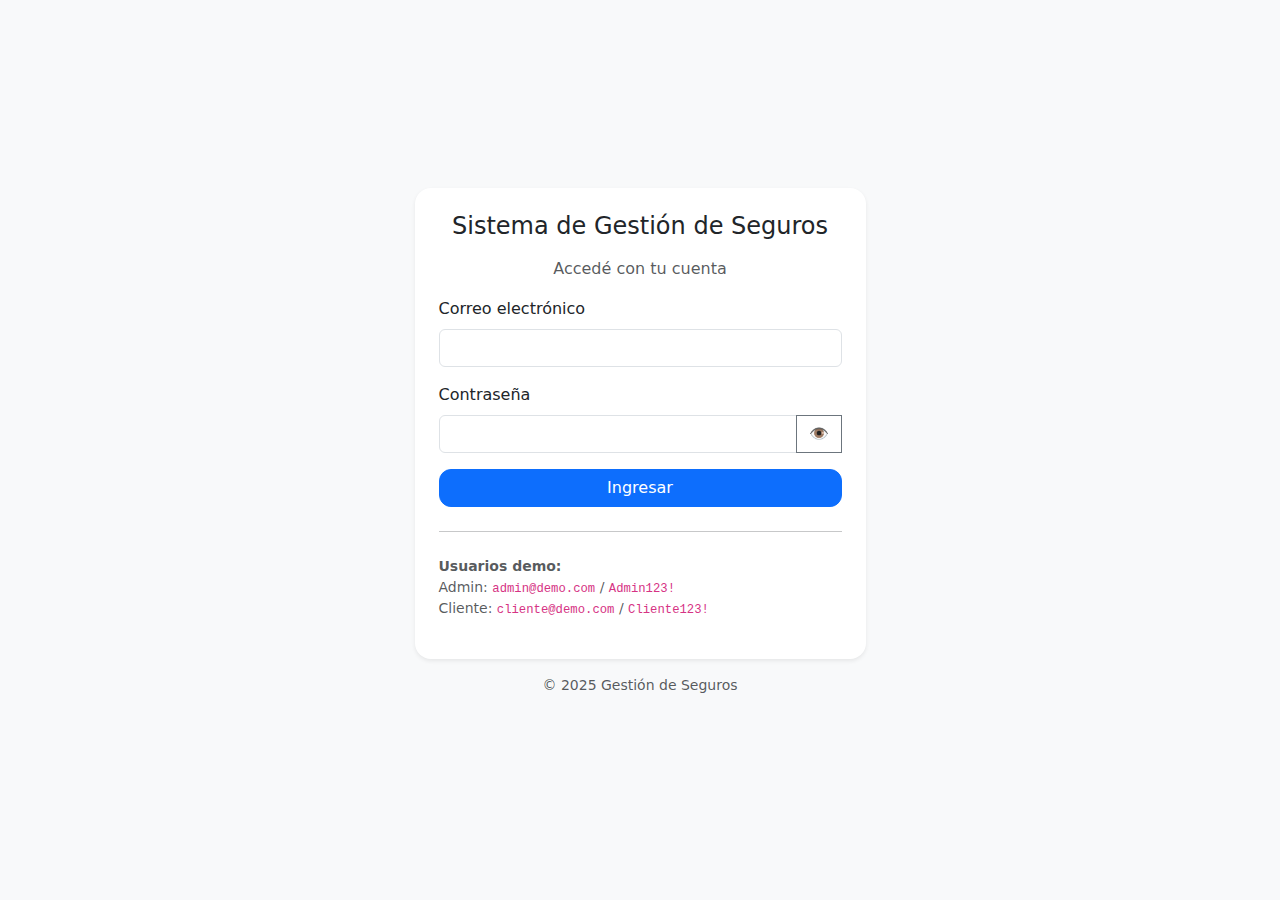
<file: login/index.html>
<!doctype html>
<html lang="es">
<head>
  <meta charset="utf-8" />
  <meta name="viewport" content="width=device-width, initial-scale=1" />
  <title>Ingreso | Gestión de Seguros</title>
  <link href="https://cdn.jsdelivr.net/npm/bootstrap@5.3.3/dist/css/bootstrap.min.css" rel="stylesheet" />
  <link href="./style.css" rel="stylesheet" />
</head>
<body class="bg-light d-flex align-items-center" style="min-height:100vh;">
  <main class="container">
    <div class="row justify-content-center">
      <div class="col-md-6 col-lg-5">
        <div class="card shadow-sm border-0">
          <div class="card-body p-4">
            <h1 class="h4 text-center mb-3">Sistema de Gestión de Seguros</h1>
            <p class="text-center text-muted">Accedé con tu cuenta</p>
            <div id="alert-container"></div>

            <form id="loginForm" novalidate>
              <div class="mb-3">
                <label for="email" class="form-label">Correo electrónico</label>
                <input type="email" class="form-control" id="email" required />
                <div class="invalid-feedback">Ingresá un correo válido.</div>
              </div>

              <div class="mb-3">
                <label for="password" class="form-label">Contraseña</label>
                <div class="input-group">
                  <input type="password" class="form-control" id="password" required minlength="8" />
                  <button class="btn btn-outline-secondary" type="button" id="togglePwd">👁️</button>
                  <div class="invalid-feedback">Mínimo 8 caracteres.</div>
                </div>
              </div>

              <div class="d-grid">
                <button class="btn btn-primary" type="submit">Ingresar</button>
              </div>
            </form>

            <hr class="my-4" />
            <p class="small text-muted">
              <strong>Usuarios demo:</strong><br>
              Admin: <code>admin@demo.com</code> / <code>Admin123!</code><br>
              Cliente: <code>cliente@demo.com</code> / <code>Cliente123!</code>
            </p>
          </div>
        </div>
        <p class="text-center mt-3 text-muted small">&copy; 2025 Gestión de Seguros</p>
      </div>
    </div>
  </main>
  <script src="./script.js"></script>
  <script src="https://cdn.jsdelivr.net/npm/bootstrap@5.3.3/dist/js/bootstrap.bundle.min.js"></script>
</body>
</html>
</file>
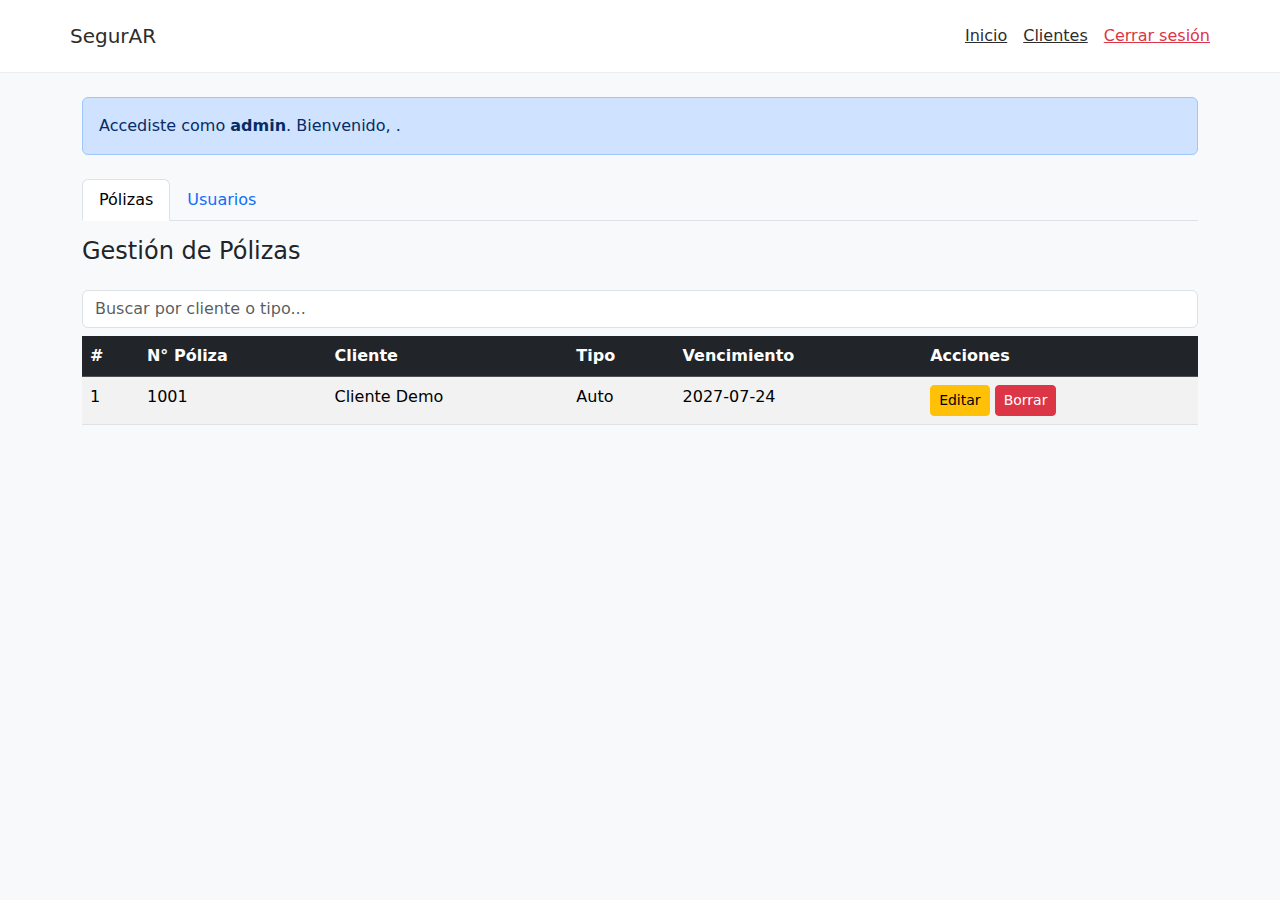
<file: login/app/dashboard_admin.html>
<!doctype html>
<html lang="es">
<head>
  <meta charset="utf-8" />
  <meta name="viewport" content="width=device-width, initial-scale=1" />
  <title>Panel Admin - Gestión de Seguros</title>
  <link href="https://cdn.jsdelivr.net/npm/bootstrap@5.3.3/dist/css/bootstrap.min.css" rel="stylesheet" />
  <link rel="stylesheet" href="../../backend/Header/header.css" />

  <!-- Estilo para la notificación flotante -->
  <style>
    #alertContainer {
      position: fixed;
      top: 20px;
      left: 50%;  /* centrado horizontal */
      z-index: 1055;
      transition: opacity 0.6s ease-in-out, transform 0.6s ease-in-out;
      opacity: 0;
      transform: translateX(-50%) translateY(-20px);
    }
    #alertContainer.show {
      opacity: 1;
      transform: translateY(0);
    }

    /* estilo visual cuando el selector está deshabilitado */
    .is-disabled {
      opacity: 0.6;
      pointer-events: none;
    }
  </style>
</head>

<body class="bg-light">
  <!-- ========== HEADER ========== -->
  <header class="main-header">
    <nav class="navbar container d-flex justify-content-between align-items-center py-3">
      <a class="navbar-brand" href="../index.html">SegurAR</a>
      <ul class="nav list-unstyled d-flex gap-3 m-0">
        <li><a href="./dashboard_admin.html">Inicio</a></li>
        <li><a href="./clientes_admin.html">Clientes</a></li>
        <li><a href="./logout.html" class="text-danger">Cerrar sesión</a></li>
      </ul>
    </nav>
  </header>

  <!-- ========== CONTENIDO PRINCIPAL ========== -->
  <main class="container py-4">
    <div id="alertaBienvenida" class="alert alert-primary mb-4">
      Accediste como <strong>admin</strong>. Bienvenido, <span id="username"></span>.
    </div>

    <!-- Contenedor para notificación flotante -->
    <div id="alertContainer"></div>

    <!-- Pestañas -->
    <ul class="nav nav-tabs">
      <li class="nav-item"><a class="nav-link active" data-bs-toggle="tab" href="#polizas">Pólizas</a></li>
      <li class="nav-item"><a class="nav-link" data-bs-toggle="tab" href="#usuarios">Usuarios</a></li>
    </ul>

    <div class="tab-content mt-3">
      <!-- TAB DE PÓLIZAS -->
      <div class="tab-pane fade show active" id="polizas">
        <div class="d-flex justify-content-between align-items-center mb-3">
          <h4>Gestión de Pólizas</h4>
        </div>

        <input type="text" id="buscarPoliza" class="form-control mb-2" placeholder="Buscar por cliente o tipo...">

        <table class="table table-striped" id="tablaPolizas">
          <thead class="table-dark">
            <tr>
              <th>#</th>
              <th>N° Póliza</th>
              <th>Cliente</th>
              <th>Tipo</th>
              <th>Vencimiento</th>
              <th>Acciones</th>
            </tr>
          </thead>
          <tbody></tbody>
        </table>
      </div>

      <!-- TAB DE USUARIOS -->
      <div class="tab-pane fade" id="usuarios">
        <div class="d-flex justify-content-between align-items-center mb-3">
          <h4>Gestión de Usuarios</h4>
          <button class="btn btn-success btn-sm" data-bs-toggle="modal" data-bs-target="#modalUsuario" onclick="abrirNuevoUsuario()">+ Nuevo Usuario</button>
        </div>

        <input type="text" id="buscarUsuario" class="form-control mb-2" placeholder="Buscar por nombre, email o rol...">

        <table class="table table-striped" id="tablaUsuarios">
          <thead class="table-dark">
            <tr>
              <th>#</th>
              <th>Nombre</th>
              <th>Email</th>
              <th>Rol</th>
              <th>Acciones</th>
            </tr>
          </thead>
          <tbody></tbody>
        </table>
      </div>
    </div>
  </main>

  <!-- ========== MODAL PÓLIZA ========== -->
  <div class="modal fade" id="modalPoliza" tabindex="-1">
    <div class="modal-dialog">
      <div class="modal-content">
        <div class="modal-header">
          <h5 class="modal-title" id="tituloPoliza">Editar Póliza</h5>
          <button type="button" class="btn-close" data-bs-dismiss="modal"></button>
        </div>
        <div class="modal-body">
          <form id="formPoliza">
            <input type="hidden" id="polizaIndex">
            <div class="mb-2"><label>N° de póliza</label><input type="text" id="numero" class="form-control" required></div>
            <div class="mb-2"><label>Cliente</label><input type="text" id="cliente" class="form-control" required></div>
            <div class="mb-2"><label>Tipo</label><input type="text" id="tipo" class="form-control" required></div>
            <div class="mb-2"><label>Vencimiento</label><input type="date" id="vencimiento" class="form-control" required></div>
          </form>
        </div>
        <div class="modal-footer">
          <button class="btn btn-secondary" data-bs-dismiss="modal">Cancelar</button>
          <button class="btn btn-primary" id="guardarPoliza">Guardar</button>
        </div>
      </div>
    </div>
  </div>

  <!-- ========== MODAL USUARIO ========== -->
  <div class="modal fade" id="modalUsuario" tabindex="-1">
    <div class="modal-dialog">
      <div class="modal-content">
        <div class="modal-header">
          <h5 class="modal-title" id="tituloUsuario">Nuevo Usuario</h5>
          <button type="button" class="btn-close" data-bs-dismiss="modal"></button>
        </div>
        <div class="modal-body">
          <form id="formUsuario">
            <input type="hidden" id="userIndex">
            <div class="mb-2"><label>Nombre</label><input type="text" id="uname" class="form-control" required></div>
            <div class="mb-2"><label>Email</label><input type="email" id="uemail" class="form-control" required></div>
            <div class="mb-2"><label>Rol</label>
              <select id="urol" class="form-select" required>
                <option value="admin">admin</option>
                <option value="cliente">cliente</option>
              </select>
            </div>
            <div class="mb-2">
              <label>Tipo de póliza (solo clientes)</label>
              <select id="utipopoliza" class="form-select">
                <option value="Auto">Auto</option>
                <option value="Hogar">Hogar</option>
                <option value="Vida">Vida</option>
                <option value="Salud">Salud</option>
              </select>
              <small id="helpTipo" class="text-muted"></small>
            </div>
            <div class="mb-2">
              <label>Contraseña</label>
              <input type="text" id="upass" class="form-control" placeholder="Ej: Cliente123!" required minlength="8">
              <small class="text-muted">Debe tener al menos 8 caracteres.</small>
            </div>
          </form>
        </div>
        <div class="modal-footer">
          <button class="btn btn-secondary" data-bs-dismiss="modal">Cancelar</button>
          <button class="btn btn-success" id="guardarUsuario">Guardar</button>
        </div>
      </div>
    </div>
  </div>

  <!-- ========== SCRIPT PRINCIPAL ========== -->
  <script>
    // ==== Notificación moderna con efecto fade ====
    function showAlert(mensaje, tipo = 'success') {
      const contenedor = document.getElementById('alertContainer');
      contenedor.innerHTML = `
        <div class="alert alert-${tipo} shadow-lg rounded-pill py-2 px-3 fade show" role="alert">
          ${mensaje}
        </div>`;
      contenedor.classList.add('show');
      setTimeout(() => {
        contenedor.classList.remove('show');
        setTimeout(() => contenedor.innerHTML = '', 600);
      }, 3000);
    }

    // === Sesión admin ===
    const usuario = JSON.parse(localStorage.getItem('usuario_actual') || '{}');
    if (usuario?.nombre) document.getElementById('username').textContent = usuario.nombre;

    let polizas = JSON.parse(localStorage.getItem('polizas')) || [];
    let usuarios = JSON.parse(localStorage.getItem('usuarios')) || [];
    const $ = (sel) => document.querySelector(sel);

    const savePolizas = () => localStorage.setItem('polizas', JSON.stringify(polizas));
    const saveUsuarios = () => localStorage.setItem('usuarios', JSON.stringify(usuarios));
    const generarNumero = () => String((Math.max(0, ...polizas.map(p => parseInt(p.numero) || 1000))) + 1);

    // ======= PÓLIZAS =======
    function renderPolizas(filtro = '') {
      const tbody = $('#tablaPolizas tbody');
      const list = polizas.filter(p =>
        p.cliente.toLowerCase().includes(filtro) || p.tipo.toLowerCase().includes(filtro)
      );
      tbody.innerHTML = list.length
        ? list.map((p, i) => `
          <tr>
            <td>${i + 1}</td>
            <td>${p.numero}</td>
            <td>${p.cliente}</td>
            <td>${p.tipo}</td>
            <td>${p.vencimiento}</td>
            <td>
              <button class="btn btn-sm btn-warning" onclick="editarPoliza('${p.numero}')">Editar</button>
              <button class="btn btn-sm btn-danger" onclick="eliminarPoliza('${p.numero}')">Borrar</button>
            </td>
          </tr>`).join('')
        : `<tr><td colspan="6" class="text-center text-muted">No hay pólizas registradas.</td></tr>`;
      savePolizas();
    }

    window.editarPoliza = (num) => {
      const p = polizas.find(x => x.numero === num);
      if (!p) return;
      $('#tituloPoliza').textContent = 'Editar Póliza';
      $('#polizaIndex').value = num;
      $('#numero').value = p.numero;
      $('#cliente').value = p.cliente;
      $('#tipo').value = p.tipo;
      $('#vencimiento').value = p.vencimiento;
      new bootstrap.Modal('#modalPoliza').show();
    };

    window.eliminarPoliza = (num) => {
      if (!confirm('¿Eliminar póliza?')) return;
      polizas = polizas.filter(p => p.numero !== num);
      renderPolizas($('#buscarPoliza').value.toLowerCase());
      showAlert("❌ Póliza eliminada correctamente", "danger");
    };

    $('#guardarPoliza').addEventListener('click', () => {
      const data = {
        numero: $('#numero').value.trim(),
        cliente: $('#cliente').value.trim(),
        tipo: $('#tipo').value.trim(),
        vencimiento: $('#vencimiento').value
      };
      if (!data.numero || !data.cliente || !data.tipo || !data.vencimiento) return;
      const edit = $('#polizaIndex').value;
      if (edit) {
        const i = polizas.findIndex(p => p.numero === edit);
        if (i >= 0) polizas[i] = data;
        showAlert("✅ Póliza actualizada correctamente");
      }
      renderPolizas($('#buscarPoliza').value.toLowerCase());
      document.querySelector('#modalPoliza .btn-close').click();
    });

    // ======= USUARIOS =======
    function renderUsuarios(filtro = '') {
      const tbody = $('#tablaUsuarios tbody');
      const list = usuarios.filter(u =>
        u.nombre.toLowerCase().includes(filtro) ||
        u.email.toLowerCase().includes(filtro) ||
        u.rol.toLowerCase().includes(filtro)
      );
      tbody.innerHTML = list.length
        ? list.map((u, i) => `
          <tr>
            <td>${i + 1}</td>
            <td>${u.nombre}</td>
            <td>${u.email}</td>
            <td>${u.rol}</td>
            <td>
              <button class="btn btn-sm btn-warning" onclick="editarUsuario(${i})">Editar</button>
              <button class="btn btn-sm btn-danger" onclick="eliminarUsuario(${i})">Borrar</button>
            </td>
          </tr>`).join('')
        : `<tr><td colspan="5" class="text-center text-muted">No hay usuarios registrados.</td></tr>`;
      saveUsuarios();
    }

    // === Nueva función: habilitar/deshabilitar el tipo de póliza según rol ===
    function toggleTipoPoliza() {
      const rol = $('#urol').value;
      const select = $('#utipopoliza');
      const help = $('#helpTipo');
      const esCliente = (rol === 'cliente');

      select.disabled = !esCliente;
      select.classList.toggle('is-disabled', !esCliente);
      help.textContent = esCliente ? '' : 'Solo disponible para clientes.';
    }

    function abrirNuevoUsuario() {
      $('#tituloUsuario').textContent = 'Nuevo Usuario';
      $('#userIndex').value = '';
      $('#uname').value = '';
      $('#uemail').value = '';
      $('#urol').value = 'cliente';
      $('#utipopoliza').value = 'Auto';
      $('#upass').value = '';
      toggleTipoPoliza(); // aplica estado inicial
    }

    window.editarUsuario = (i) => {
      const u = usuarios[i];
      if (!u) return;
      $('#tituloUsuario').textContent = 'Editar Usuario';
      $('#userIndex').value = i;
      $('#uname').value = u.nombre;
      $('#uemail').value = u.email;
      $('#urol').value = u.rol;
      $('#utipopoliza').value = u.tipopoliza || 'Auto';
      $('#upass').value = u.password || '';
      toggleTipoPoliza(); // se ajusta automáticamente
      new bootstrap.Modal('#modalUsuario').show();
    };

    // Reacciona si el usuario cambia el rol dentro del modal
    document.addEventListener('change', (e) => {
      if (e.target && e.target.id === 'urol') toggleTipoPoliza();
    });

    window.eliminarUsuario = (i) => {
      if (usuarios[i].email === 'admin@demo.com') return alert('No se puede eliminar el administrador principal.');
      if (!confirm('¿Eliminar usuario?')) return;
      usuarios.splice(i, 1);
      renderUsuarios($('#buscarUsuario').value.toLowerCase());
      showAlert("❌ Usuario eliminado correctamente", "danger");
    };

    $('#guardarUsuario').addEventListener('click', () => {
      const i = $('#userIndex').value;
      const data = {
        nombre: $('#uname').value.trim(),
        email: $('#uemail').value.trim(),
        rol: $('#urol').value,
        password: $('#upass').value.trim(),
        tipopoliza: $('#utipopoliza').value
      };

      if (!data.nombre || !data.email || !data.rol || !data.password) return alert("Todos los campos son obligatorios.");
      if (data.password.length < 8) return alert("La contraseña debe tener al menos 8 caracteres.");

      if (i === '') usuarios.push(data);
      else usuarios[i] = data;
      saveUsuarios();

      if (data.rol === 'cliente') {
        const index = polizas.findIndex(p =>
          p.cliente.toLowerCase() === data.nombre.toLowerCase() ||
          p.cliente.toLowerCase() === data.email.toLowerCase()
        );
        if (index >= 0) {
          polizas[index].tipo = data.tipopoliza;
        } else {
          const nuevaPoliza = {
            numero: generarNumero(),
            cliente: data.nombre,
            tipo: data.tipopoliza,
            vencimiento: (() => {
              const d = new Date();
              d.setFullYear(d.getFullYear() + 1);
              return d.toISOString().split('T')[0];
            })()
          };
          polizas.push(nuevaPoliza);
        }
        savePolizas();
      }

      renderUsuarios($('#buscarUsuario').value.toLowerCase());
      renderPolizas();
      showAlert("✅ Cambios guardados correctamente");
      document.querySelector('#modalUsuario .btn-close').click();
    });

    // ======= BUSCADORES =======
    $('#buscarPoliza').addEventListener('input', e => renderPolizas(e.target.value.toLowerCase()));
    $('#buscarUsuario').addEventListener('input', e => renderUsuarios(e.target.value.toLowerCase()));

    // ======= INICIALIZACIÓN =======
    renderUsuarios();
    renderPolizas();
  </script>

  <script src="https://cdn.jsdelivr.net/npm/bootstrap@5.3.3/dist/js/bootstrap.bundle.min.js"></script>
</body>
</html>
</file>
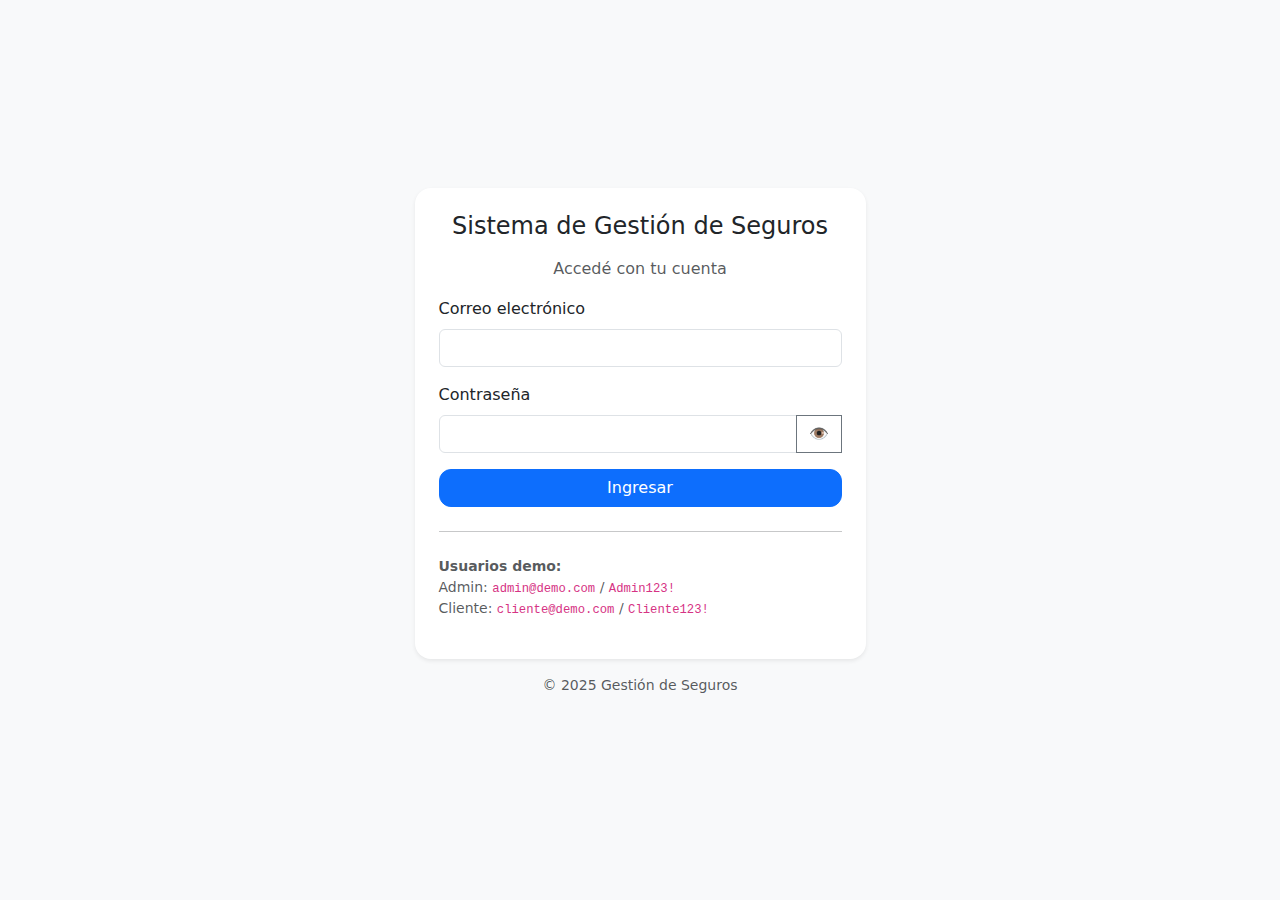
<file: login/app/dashboard_cliente.html>
<!-- login/app/dashboard_cliente.html -->
<!doctype html>
<html lang="es">
<head>
  <meta charset="utf-8" />
  <meta name="viewport" content="width=device-width, initial-scale=1" />
  <title>Panel Cliente - Gestión de Seguros</title>
  <link href="https://cdn.jsdelivr.net/npm/bootstrap@5.3.3/dist/css/bootstrap.min.css" rel="stylesheet" />
  <link rel="stylesheet" href="../../backend/Header/header.css" />
</head>

<body class="bg-light">

  <!-- ======= HEADER ======= -->
  <header class="main-header">
    <nav class="navbar container d-flex justify-content-between align-items-center py-3">
      <a class="navbar-brand" href="../index.html">SegurAR</a>
      <ul class="nav list-unstyled d-flex gap-3 m-0">
        <li><a id="linkInicio" href="#">Inicio</a></li>
        <li><a href="./logout.html" class="text-danger">Cerrar sesión</a></li>
      </ul>
    </nav>
  </header>

  <!-- ======= CONTENIDO PRINCIPAL ======= -->
  <main class="container py-4">
    <!-- Mensaje de bienvenida -->
    <div class="alert alert-success">
      Accediste como <strong>cliente</strong>. Bienvenido, <span id="nombreCliente"></span>.
    </div>

    <!-- Tarjeta con tabla de pólizas -->
    <div class="card">
      <div class="card-body">
        <h1 class="h4">Mis Pólizas</h1>
        <p class="text-muted">Estas son las pólizas asignadas a tu cuenta.</p>

        <!-- Tabla de pólizas del cliente -->
        <table class="table table-striped mt-3" id="tablaPolizasCliente">
          <thead class="table-dark">
            <tr>
              <th>#</th>
              <th>N° Póliza</th>
              <th>Tipo</th>
              <th>Vencimiento</th>
            </tr>
          </thead>
          <tbody></tbody>
        </table>

        <!-- Mensaje dinámico opcional -->
        <p id="mensajePoliza" class="mt-3 fw-semibold text-primary"></p>
      </div>
    </div>
  </main>

  <!-- ======= SCRIPT PRINCIPAL ======= -->
  <script>
    // ============================
    // 1️⃣ Verifica sesión activa
    // ============================
    const user = JSON.parse(localStorage.getItem('usuario_actual') || 'null');
    const tbody = document.querySelector('#tablaPolizasCliente tbody');
    const mensaje = document.getElementById('mensajePoliza');

    // Si no hay usuario logueado → redirigir al login
    if (!user) {
      window.location.href = '../index.html?error=session';
    } else {
      document.getElementById('nombreCliente').textContent = user.nombre || '';
    }

    // ============================
    // 2️⃣ Función para renderizar pólizas
    // ============================
    function renderPolizasCliente() {
      const polizas = JSON.parse(localStorage.getItem('polizas') || '[]');
      // Filtra las pólizas por nombre o email del cliente logueado
      const mias = polizas.filter(p =>
        (p.cliente || '').toLowerCase() === (user.nombre || '').toLowerCase() ||
        (p.cliente || '').toLowerCase() === (user.email || '').toLowerCase()
      );

      // Limpia la tabla
      tbody.innerHTML = '';

      if (!mias.length) {
        tbody.innerHTML = `<tr><td colspan="4" class="text-center text-muted">No tenés pólizas registradas.</td></tr>`;
        mensaje.textContent = ''; // Limpia mensaje dinámico
      } else {
        // Crea una fila por cada póliza
        mias.forEach((p, i) => {
          const tr = document.createElement('tr');
          tr.innerHTML = `
            <td>${i + 1}</td>
            <td>${p.numero}</td>
            <td>${p.tipo}</td>
            <td>${p.vencimiento}</td>
          `;
          tbody.appendChild(tr);
        });

        // Muestra mensaje dinámico (solo si tiene una póliza principal)
        const ultima = mias[mias.length - 1];
        mensaje.textContent = `Tu póliza actual es de tipo "${ultima.tipo}" y vence el ${ultima.vencimiento}.`;
      }
    }

    // ============================
    // 3️⃣ Sincroniza cambios en tiempo real
    // ============================
    // Escucha cambios en localStorage (por ejemplo, si el admin edita pólizas)
    window.addEventListener('storage', (e) => {
      if (e.key === 'polizas') {
        renderPolizasCliente(); // Vuelve a renderizar cuando cambian las pólizas
      }
    });

    // ============================
    // 4️⃣ Inicializa al cargar
    // ============================
    renderPolizasCliente();
  </script>

  <script src="https://cdn.jsdelivr.net/npm/bootstrap@5.3.3/dist/js/bootstrap.bundle.min.js"></script>
</body>
</html>
</file>
<file: login/style.css>
body { background: #f5f7fb; }
.card { border-radius: 1rem; }
.btn { border-radius: .75rem; }
</file>
<file: backend/Header/header.css>
.main-header { background:#fff; border-bottom:1px solid #eee; }
.main-header .navbar a { color:#2d2d2d; }
.main-header .navbar a:hover { text-decoration: underline; }
</file>
